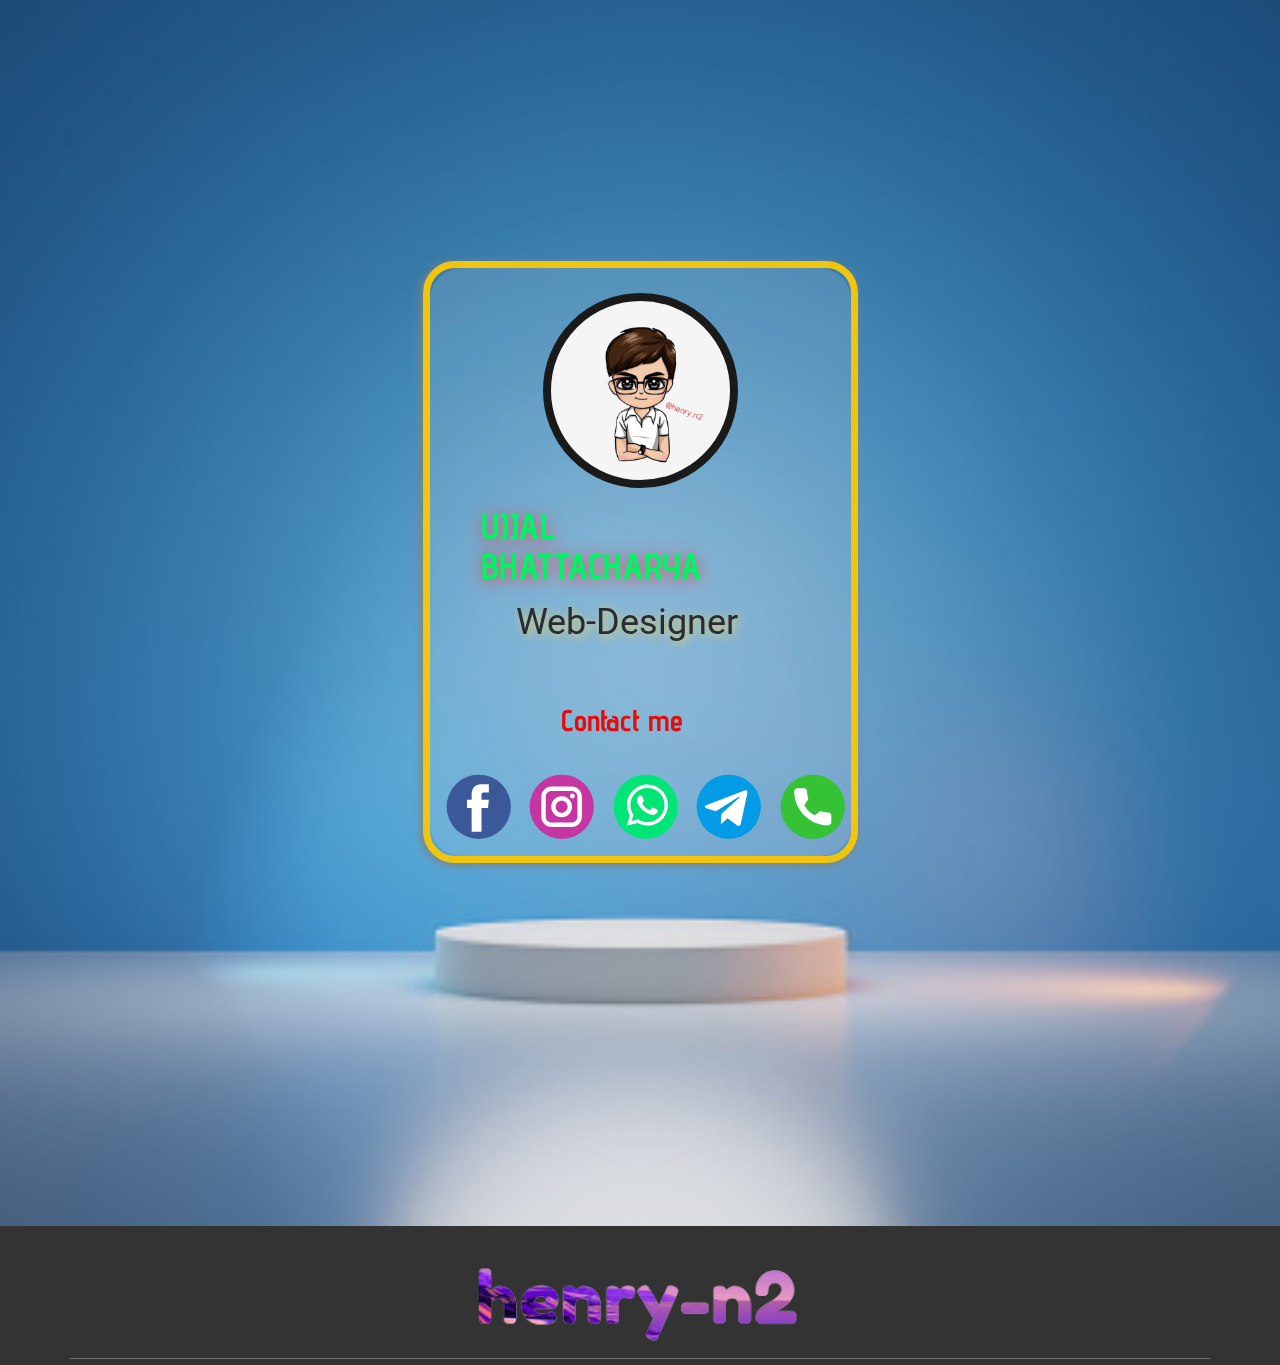
<file: index.html>
<!DOCTYPE html>
<html style="font-size: 16px;">
  <head>
    <meta name="viewport" content="width=device-width, initial-scale=1.0">
    <meta charset="utf-8">
    <meta name="keywords" content="UJJAL BHATTACHARYA, Web-Designer​​​">
    <meta name="description" content="">
    <meta name="page_type" content="np-template-header-footer-from-plugin">
    <title>Home</title>
    <link rel="stylesheet" href="nicepage.css" media="screen">
<link rel="stylesheet" href="Home.css" media="screen">
    <script class="u-script" type="text/javascript" src="jquery.js" defer=""></script>
    <script class="u-script" type="text/javascript" src="nicepage.js" defer=""></script>
    <meta name="generator" content="Nicepage 3.17.2, nicepage.com">
    <link id="u-theme-google-font" rel="stylesheet" href="https://fonts.googleapis.com/css?family=Roboto:100,100i,300,300i,400,400i,500,500i,700,700i,900,900i|Open+Sans:300,300i,400,400i,600,600i,700,700i,800,800i">
    <link id="u-page-google-font" rel="stylesheet" href="https://fonts.googleapis.com/css?family=Advent+Pro:100,200,300,400,500,600,700">
    
    
    <script type="application/ld+json">{
		"@context": "http://schema.org",
		"@type": "Organization",
		"name": "Site1",
		"logo": "images/phantom.png"
}</script>
    <meta property="og:title" content="Home">
    <meta property="og:type" content="website">
    <meta name="theme-color" content="#478ac9">
  </head>
  <body data-home-page="Home.html" data-home-page-title="Home" class="u-body">
    <section class="u-clearfix u-image u-section-1" id="sec-ecb8" data-image-width="496" data-image-height="348">
      <div class="u-clearfix u-sheet u-sheet-1">
        <div class="u-border-7 u-border-palette-3-base u-container-style u-custom-color-1 u-group u-opacity u-opacity-50 u-radius-32 u-shape-round u-group-1" data-animation-name="bounceIn" data-animation-duration="1000" data-animation-delay="0" data-animation-direction="">
          <div class="u-container-layout u-valign-bottom-xs u-container-layout-1">
            <div class="u-border-8 u-border-grey-90 u-image u-image-circle u-preserve-proportions u-image-1" alt="" data-image-width="552" data-image-height="552"></div>
            <h2 class="u-subtitle u-text u-text-1">UJJAL BHATTACHARYA</h2>
            <h2 class="u-text u-text-palette-5-dark-3 u-text-2">Web-Designer </h2>
            <h4 class="u-text u-text-3">Contact me</h4>
            <div class="u-social-icons u-spacing-18 u-social-icons-1">
              <a class="u-social-url" target="_blank" title="Facebook" href="https://m.facebook.com/ujjal.bhattacharya.944"><span class="u-icon u-icon-circle u-social-facebook u-social-icon u-icon-1"><svg class="u-svg-link" preserveAspectRatio="xMidYMin slice" viewBox="0 0 112 112" style=""><use xmlns:xlink="http://www.w3.org/1999/xlink" xlink:href="#svg-aa51"></use></svg><svg class="u-svg-content" viewBox="0 0 112 112" x="0" y="0" id="svg-aa51"><circle fill="currentColor" cx="56.1" cy="56.1" r="55"></circle><path fill="#FFFFFF" d="M73.5,31.6h-9.1c-1.4,0-3.6,0.8-3.6,3.9v8.5h12.6L72,58.3H60.8v40.8H43.9V58.3h-8V43.9h8v-9.2
            c0-6.7,3.1-17,17-17h12.5v13.9H73.5z"></path></svg></span>
              </a>
              <a class="u-social-url" target="_blank" title="Instagram" href="https://instagram.com/me_ujjal_official_11?utm_medium=copy_link"><span class="u-icon u-icon-circle u-social-icon u-social-instagram u-icon-2"><svg class="u-svg-link" preserveAspectRatio="xMidYMin slice" viewBox="0 0 112 112" style=""><use xmlns:xlink="http://www.w3.org/1999/xlink" xlink:href="#svg-00ad"></use></svg><svg class="u-svg-content" viewBox="0 0 112 112" x="0" y="0" id="svg-00ad"><circle fill="currentColor" cx="56.1" cy="56.1" r="55"></circle><path fill="#FFFFFF" d="M55.9,38.2c-9.9,0-17.9,8-17.9,17.9C38,66,46,74,55.9,74c9.9,0,17.9-8,17.9-17.9C73.8,46.2,65.8,38.2,55.9,38.2
            z M55.9,66.4c-5.7,0-10.3-4.6-10.3-10.3c-0.1-5.7,4.6-10.3,10.3-10.3c5.7,0,10.3,4.6,10.3,10.3C66.2,61.8,61.6,66.4,55.9,66.4z"></path><path fill="#FFFFFF" d="M74.3,33.5c-2.3,0-4.2,1.9-4.2,4.2s1.9,4.2,4.2,4.2s4.2-1.9,4.2-4.2S76.6,33.5,74.3,33.5z"></path><path fill="#FFFFFF" d="M73.1,21.3H38.6c-9.7,0-17.5,7.9-17.5,17.5v34.5c0,9.7,7.9,17.6,17.5,17.6h34.5c9.7,0,17.5-7.9,17.5-17.5V38.8
            C90.6,29.1,82.7,21.3,73.1,21.3z M83,73.3c0,5.5-4.5,9.9-9.9,9.9H38.6c-5.5,0-9.9-4.5-9.9-9.9V38.8c0-5.5,4.5-9.9,9.9-9.9h34.5
            c5.5,0,9.9,4.5,9.9,9.9V73.3z"></path></svg></span>
              </a>
              <a class="u-social-url" target="_blank" title="Whatsapp" href="https://wa.me/+918250119015/?text=Hello%2C%20UJJAL%20Bhattacharya"><span class="u-icon u-icon-circle u-social-icon u-social-whatsapp u-icon-3"><svg class="u-svg-link" preserveAspectRatio="xMidYMin slice" viewBox="0 0 112 112" style=""><use xmlns:xlink="http://www.w3.org/1999/xlink" xlink:href="#svg-1224"></use></svg><svg class="u-svg-content" viewBox="0 0 112 112" x="0" y="0" id="svg-1224"><circle fill="currentColor" cx="56.1" cy="56.1" r="55"></circle><path fill="#FFFFFF" d="M83.8,28.3C77.2,21.7,68.4,18,59,18c-19.3,0-35.1,15.7-35.1,35.1c0,6.2,1.6,12.2,4.7,17.5l-5,18.2L42.2,84
	c5.1,2.8,10.9,4.3,16.8,4.3h0l0,0c19.3,0,35.1-15.7,35.1-35.1C94.1,43.8,90.5,35,83.8,28.3 M59,82.3L59,82.3
	c-5.2,0-10.4-1.4-14.9-4.1l-1.1-0.6l-11,2.9L35,69.8l-0.7-1.1c-2.9-4.6-4.5-10-4.5-15.5C29.8,37,42.9,24,59,24
	c7.8,0,15.1,3,20.6,8.6c5.5,5.5,8.5,12.8,8.5,20.6C88.2,69.2,75.1,82.3,59,82.3 M75,60.5c-0.9-0.4-5.2-2.6-6-2.9
	c-0.8-0.3-1.4-0.4-2,0.4s-2.3,2.9-2.8,3.4c-0.5,0.6-1,0.7-1.9,0.2c-0.9-0.4-3.7-1.4-7.1-4.4c-2.6-2.3-4.4-5.2-4.9-6.1
	c-0.5-0.9-0.1-1.4,0.4-1.8c0.4-0.4,0.9-1,1.3-1.5c0.4-0.5,0.6-0.9,0.9-1.5c0.3-0.6,0.1-1.1-0.1-1.5c-0.2-0.4-2-4.8-2.7-6.5
	c-0.7-1.7-1.4-1.5-2-1.5c-0.5,0-1.1,0-1.7,0c-0.6,0-1.5,0.2-2.3,1.1c-0.8,0.9-3.1,3-3.1,7.3c0,4.3,3.1,8.5,3.6,9.1
	c0.4,0.6,6.2,9.4,15,13.2c2.1,0.9,3.7,1.4,5,1.8c2.1,0.7,4,0.6,5.5,0.3c1.7-0.3,5.2-2.1,5.9-4.2c0.7-2,0.7-3.8,0.5-4.2
	C76.5,61.1,75.9,60.9,75,60.5"></path></svg></span>
              </a>
              <a class="u-social-url" target="_blank" title="Telegram" href="https://t.me/henry_n2"><span class="u-icon u-icon-circle u-social-icon u-social-telegram u-icon-4"><svg class="u-svg-link" preserveAspectRatio="xMidYMin slice" viewBox="0 0 112 112" style=""><use xmlns:xlink="http://www.w3.org/1999/xlink" xlink:href="#svg-5e65"></use></svg><svg class="u-svg-content" viewBox="0 0 112 112" x="0" y="0" id="svg-5e65"><circle fill="currentColor" cx="56.1" cy="56.1" r="55"></circle><path fill="#FFFFFF" d="M18.4,53.2l64.7-24.9c3-1.1,5.6,0.7,4.7,5.3l0,0l-11,51.8c-0.8,3.7-3,4.6-6.1,2.8L53.9,75.8l-8.1,7.8
	c-0.9,0.9-1.7,1.6-3.4,1.6l1.2-17l31.1-28c1.4-1.2-0.3-1.9-2.1-0.7L34.2,63.7l-16.6-5.2C14,57.4,14,54.9,18.4,53.2L18.4,53.2z"></path></svg></span>
              </a>
              <a class="u-social-url" target="_blank" title="Phone" href="tel:8250119015"><span class="u-icon u-icon-circle u-social-icon u-social-phone u-icon-5"><svg class="u-svg-link" preserveAspectRatio="xMidYMin slice" viewBox="0 0 112 112" style=""><use xmlns:xlink="http://www.w3.org/1999/xlink" xlink:href="#svg-54d8"></use></svg><svg class="u-svg-content" viewBox="0 0 112 112" x="0" y="0" id="svg-54d8"><circle fill="currentColor" cx="56.1" cy="56.1" r="55"></circle><path fill="#FFFFFF" d="M82.7,66c-3.9,0-7.7-0.6-11.3-1.8c-1.8-0.6-4,0-5,1.1l-7.1,5.4c-8.3-4.4-13.4-9.5-17.7-17.7l5.2-7
	c1.4-1.4,1.8-3.3,1.3-5.2c-1.2-3.6-1.8-7.5-1.8-11.3c0-2.8-2.3-5.1-5.1-5.1H29.5c-2.8,0-5.1,2.3-5.1,5.1c0,32.2,26.2,58.4,58.4,58.4
	c2.8,0,5.1-2.3,5.1-5.1V71.1C87.8,68.3,85.6,66,82.7,66z"></path></svg></span>
              </a>
            </div>
          </div>
        </div>
      </div>
    </section>
    
    
    <footer class="u-clearfix u-footer u-grey-80" id="sec-7f80"><div class="u-clearfix u-sheet u-sheet-1">
        <a href="https://localhost" class="u-image u-logo u-image-1" data-image-width="392" data-image-height="133">
          <img src="images/phantom.png" class="u-logo-image u-logo-image-1" data-image-width="375.0932">
        </a>
        <div class="u-align-left u-border-1 u-border-white u-expanded-width u-line u-line-horizontal u-opacity u-opacity-30 u-line-1"></div>
      </div></footer>
  </body>
</html>
</file>
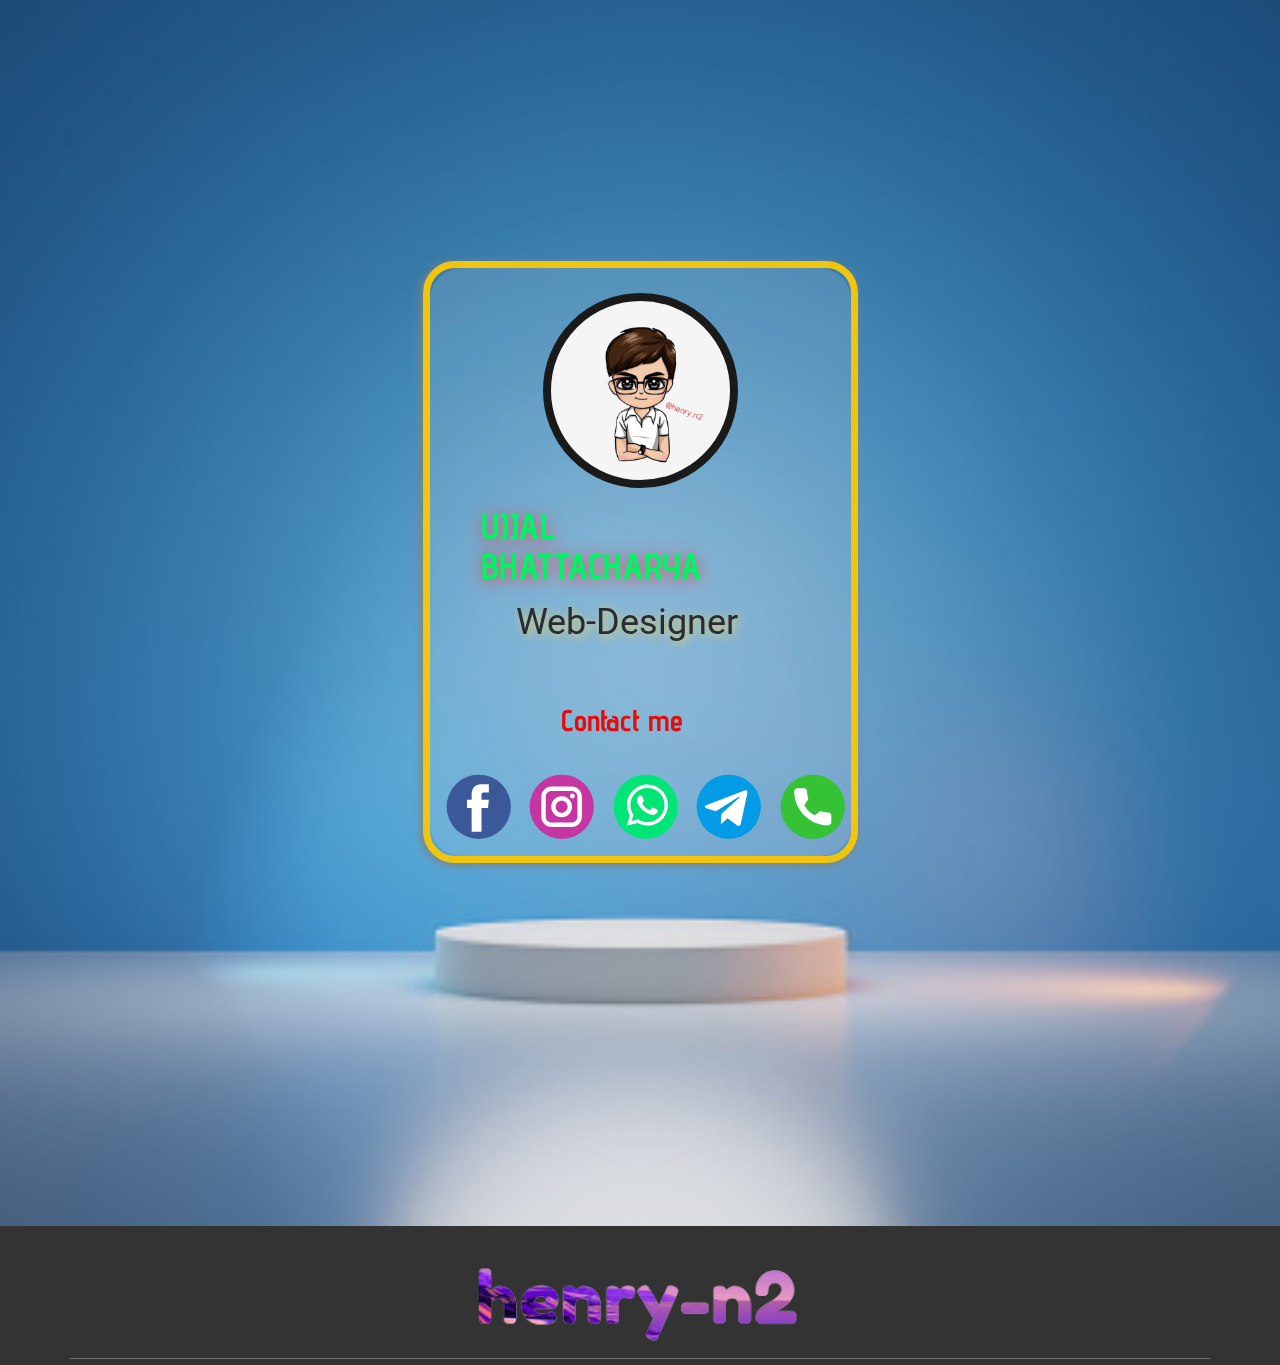
<file: Home.html>
<!DOCTYPE html>
<html style="font-size: 16px;">
  <head>
    <meta name="viewport" content="width=device-width, initial-scale=1.0">
    <meta charset="utf-8">
    <meta name="keywords" content="UJJAL BHATTACHARYA, Web-Designer​​​">
    <meta name="description" content="">
    <meta name="page_type" content="np-template-header-footer-from-plugin">
    <title>Home</title>
    <link rel="stylesheet" href="nicepage.css" media="screen">
<link rel="stylesheet" href="Home.css" media="screen">
    <script class="u-script" type="text/javascript" src="jquery.js" defer=""></script>
    <script class="u-script" type="text/javascript" src="nicepage.js" defer=""></script>
    <meta name="generator" content="Nicepage 3.17.2, nicepage.com">
    <link id="u-theme-google-font" rel="stylesheet" href="https://fonts.googleapis.com/css?family=Roboto:100,100i,300,300i,400,400i,500,500i,700,700i,900,900i|Open+Sans:300,300i,400,400i,600,600i,700,700i,800,800i">
    <link id="u-page-google-font" rel="stylesheet" href="https://fonts.googleapis.com/css?family=Advent+Pro:100,200,300,400,500,600,700">
    
    
    <script type="application/ld+json">{
		"@context": "http://schema.org",
		"@type": "Organization",
		"name": "Site1",
		"logo": "images/phantom.png"
}</script>
    <meta property="og:title" content="Home">
    <meta property="og:type" content="website">
    <meta name="theme-color" content="#478ac9">
  </head>
  <body class="u-body">
    <section class="u-clearfix u-image u-section-1" id="sec-ecb8" data-image-width="496" data-image-height="348">
      <div class="u-clearfix u-sheet u-sheet-1">
        <div class="u-border-7 u-border-palette-3-base u-container-style u-custom-color-1 u-group u-opacity u-opacity-50 u-radius-32 u-shape-round u-group-1" data-animation-name="bounceIn" data-animation-duration="1000" data-animation-delay="0" data-animation-direction="">
          <div class="u-container-layout u-valign-bottom-xs u-container-layout-1">
            <div class="u-border-8 u-border-grey-90 u-image u-image-circle u-preserve-proportions u-image-1" alt="" data-image-width="552" data-image-height="552"></div>
            <h2 class="u-subtitle u-text u-text-1">UJJAL BHATTACHARYA</h2>
            <h2 class="u-text u-text-palette-5-dark-3 u-text-2">Web-Designer </h2>
            <h4 class="u-text u-text-3">Contact me</h4>
            <div class="u-social-icons u-spacing-18 u-social-icons-1">
              <a class="u-social-url" target="_blank" title="Facebook" href="https://m.facebook.com/ujjal.bhattacharya.944"><span class="u-icon u-icon-circle u-social-facebook u-social-icon u-icon-1"><svg class="u-svg-link" preserveAspectRatio="xMidYMin slice" viewBox="0 0 112 112" style=""><use xmlns:xlink="http://www.w3.org/1999/xlink" xlink:href="#svg-aa51"></use></svg><svg class="u-svg-content" viewBox="0 0 112 112" x="0" y="0" id="svg-aa51"><circle fill="currentColor" cx="56.1" cy="56.1" r="55"></circle><path fill="#FFFFFF" d="M73.5,31.6h-9.1c-1.4,0-3.6,0.8-3.6,3.9v8.5h12.6L72,58.3H60.8v40.8H43.9V58.3h-8V43.9h8v-9.2
            c0-6.7,3.1-17,17-17h12.5v13.9H73.5z"></path></svg></span>
              </a>
              <a class="u-social-url" target="_blank" title="Instagram" href="https://instagram.com/me_ujjal_official_11?utm_medium=copy_link"><span class="u-icon u-icon-circle u-social-icon u-social-instagram u-icon-2"><svg class="u-svg-link" preserveAspectRatio="xMidYMin slice" viewBox="0 0 112 112" style=""><use xmlns:xlink="http://www.w3.org/1999/xlink" xlink:href="#svg-00ad"></use></svg><svg class="u-svg-content" viewBox="0 0 112 112" x="0" y="0" id="svg-00ad"><circle fill="currentColor" cx="56.1" cy="56.1" r="55"></circle><path fill="#FFFFFF" d="M55.9,38.2c-9.9,0-17.9,8-17.9,17.9C38,66,46,74,55.9,74c9.9,0,17.9-8,17.9-17.9C73.8,46.2,65.8,38.2,55.9,38.2
            z M55.9,66.4c-5.7,0-10.3-4.6-10.3-10.3c-0.1-5.7,4.6-10.3,10.3-10.3c5.7,0,10.3,4.6,10.3,10.3C66.2,61.8,61.6,66.4,55.9,66.4z"></path><path fill="#FFFFFF" d="M74.3,33.5c-2.3,0-4.2,1.9-4.2,4.2s1.9,4.2,4.2,4.2s4.2-1.9,4.2-4.2S76.6,33.5,74.3,33.5z"></path><path fill="#FFFFFF" d="M73.1,21.3H38.6c-9.7,0-17.5,7.9-17.5,17.5v34.5c0,9.7,7.9,17.6,17.5,17.6h34.5c9.7,0,17.5-7.9,17.5-17.5V38.8
            C90.6,29.1,82.7,21.3,73.1,21.3z M83,73.3c0,5.5-4.5,9.9-9.9,9.9H38.6c-5.5,0-9.9-4.5-9.9-9.9V38.8c0-5.5,4.5-9.9,9.9-9.9h34.5
            c5.5,0,9.9,4.5,9.9,9.9V73.3z"></path></svg></span>
              </a>
              <a class="u-social-url" target="_blank" title="Whatsapp" href="https://wa.me/+918250119015/?text=Hello%2C%20UJJAL%20Bhattacharya"><span class="u-icon u-icon-circle u-social-icon u-social-whatsapp u-icon-3"><svg class="u-svg-link" preserveAspectRatio="xMidYMin slice" viewBox="0 0 112 112" style=""><use xmlns:xlink="http://www.w3.org/1999/xlink" xlink:href="#svg-1224"></use></svg><svg class="u-svg-content" viewBox="0 0 112 112" x="0" y="0" id="svg-1224"><circle fill="currentColor" cx="56.1" cy="56.1" r="55"></circle><path fill="#FFFFFF" d="M83.8,28.3C77.2,21.7,68.4,18,59,18c-19.3,0-35.1,15.7-35.1,35.1c0,6.2,1.6,12.2,4.7,17.5l-5,18.2L42.2,84
	c5.1,2.8,10.9,4.3,16.8,4.3h0l0,0c19.3,0,35.1-15.7,35.1-35.1C94.1,43.8,90.5,35,83.8,28.3 M59,82.3L59,82.3
	c-5.2,0-10.4-1.4-14.9-4.1l-1.1-0.6l-11,2.9L35,69.8l-0.7-1.1c-2.9-4.6-4.5-10-4.5-15.5C29.8,37,42.9,24,59,24
	c7.8,0,15.1,3,20.6,8.6c5.5,5.5,8.5,12.8,8.5,20.6C88.2,69.2,75.1,82.3,59,82.3 M75,60.5c-0.9-0.4-5.2-2.6-6-2.9
	c-0.8-0.3-1.4-0.4-2,0.4s-2.3,2.9-2.8,3.4c-0.5,0.6-1,0.7-1.9,0.2c-0.9-0.4-3.7-1.4-7.1-4.4c-2.6-2.3-4.4-5.2-4.9-6.1
	c-0.5-0.9-0.1-1.4,0.4-1.8c0.4-0.4,0.9-1,1.3-1.5c0.4-0.5,0.6-0.9,0.9-1.5c0.3-0.6,0.1-1.1-0.1-1.5c-0.2-0.4-2-4.8-2.7-6.5
	c-0.7-1.7-1.4-1.5-2-1.5c-0.5,0-1.1,0-1.7,0c-0.6,0-1.5,0.2-2.3,1.1c-0.8,0.9-3.1,3-3.1,7.3c0,4.3,3.1,8.5,3.6,9.1
	c0.4,0.6,6.2,9.4,15,13.2c2.1,0.9,3.7,1.4,5,1.8c2.1,0.7,4,0.6,5.5,0.3c1.7-0.3,5.2-2.1,5.9-4.2c0.7-2,0.7-3.8,0.5-4.2
	C76.5,61.1,75.9,60.9,75,60.5"></path></svg></span>
              </a>
              <a class="u-social-url" target="_blank" title="Telegram" href="https://t.me/henry_n2"><span class="u-icon u-icon-circle u-social-icon u-social-telegram u-icon-4"><svg class="u-svg-link" preserveAspectRatio="xMidYMin slice" viewBox="0 0 112 112" style=""><use xmlns:xlink="http://www.w3.org/1999/xlink" xlink:href="#svg-5e65"></use></svg><svg class="u-svg-content" viewBox="0 0 112 112" x="0" y="0" id="svg-5e65"><circle fill="currentColor" cx="56.1" cy="56.1" r="55"></circle><path fill="#FFFFFF" d="M18.4,53.2l64.7-24.9c3-1.1,5.6,0.7,4.7,5.3l0,0l-11,51.8c-0.8,3.7-3,4.6-6.1,2.8L53.9,75.8l-8.1,7.8
	c-0.9,0.9-1.7,1.6-3.4,1.6l1.2-17l31.1-28c1.4-1.2-0.3-1.9-2.1-0.7L34.2,63.7l-16.6-5.2C14,57.4,14,54.9,18.4,53.2L18.4,53.2z"></path></svg></span>
              </a>
              <a class="u-social-url" target="_blank" title="Phone" href="tel:8250119015"><span class="u-icon u-icon-circle u-social-icon u-social-phone u-icon-5"><svg class="u-svg-link" preserveAspectRatio="xMidYMin slice" viewBox="0 0 112 112" style=""><use xmlns:xlink="http://www.w3.org/1999/xlink" xlink:href="#svg-54d8"></use></svg><svg class="u-svg-content" viewBox="0 0 112 112" x="0" y="0" id="svg-54d8"><circle fill="currentColor" cx="56.1" cy="56.1" r="55"></circle><path fill="#FFFFFF" d="M82.7,66c-3.9,0-7.7-0.6-11.3-1.8c-1.8-0.6-4,0-5,1.1l-7.1,5.4c-8.3-4.4-13.4-9.5-17.7-17.7l5.2-7
	c1.4-1.4,1.8-3.3,1.3-5.2c-1.2-3.6-1.8-7.5-1.8-11.3c0-2.8-2.3-5.1-5.1-5.1H29.5c-2.8,0-5.1,2.3-5.1,5.1c0,32.2,26.2,58.4,58.4,58.4
	c2.8,0,5.1-2.3,5.1-5.1V71.1C87.8,68.3,85.6,66,82.7,66z"></path></svg></span>
              </a>
            </div>
          </div>
        </div>
      </div>
    </section>
    
    
    <footer class="u-clearfix u-footer u-grey-80" id="sec-7f80"><div class="u-clearfix u-sheet u-sheet-1">
        <a href="https://localhost" class="u-image u-logo u-image-1" data-image-width="392" data-image-height="133">
          <img src="images/phantom.png" class="u-logo-image u-logo-image-1" data-image-width="375.0932">
        </a>
        <div class="u-align-left u-border-1 u-border-white u-expanded-width u-line u-line-horizontal u-opacity u-opacity-30 u-line-1"></div>
      </div></footer>
  </body>
</html>
</file>
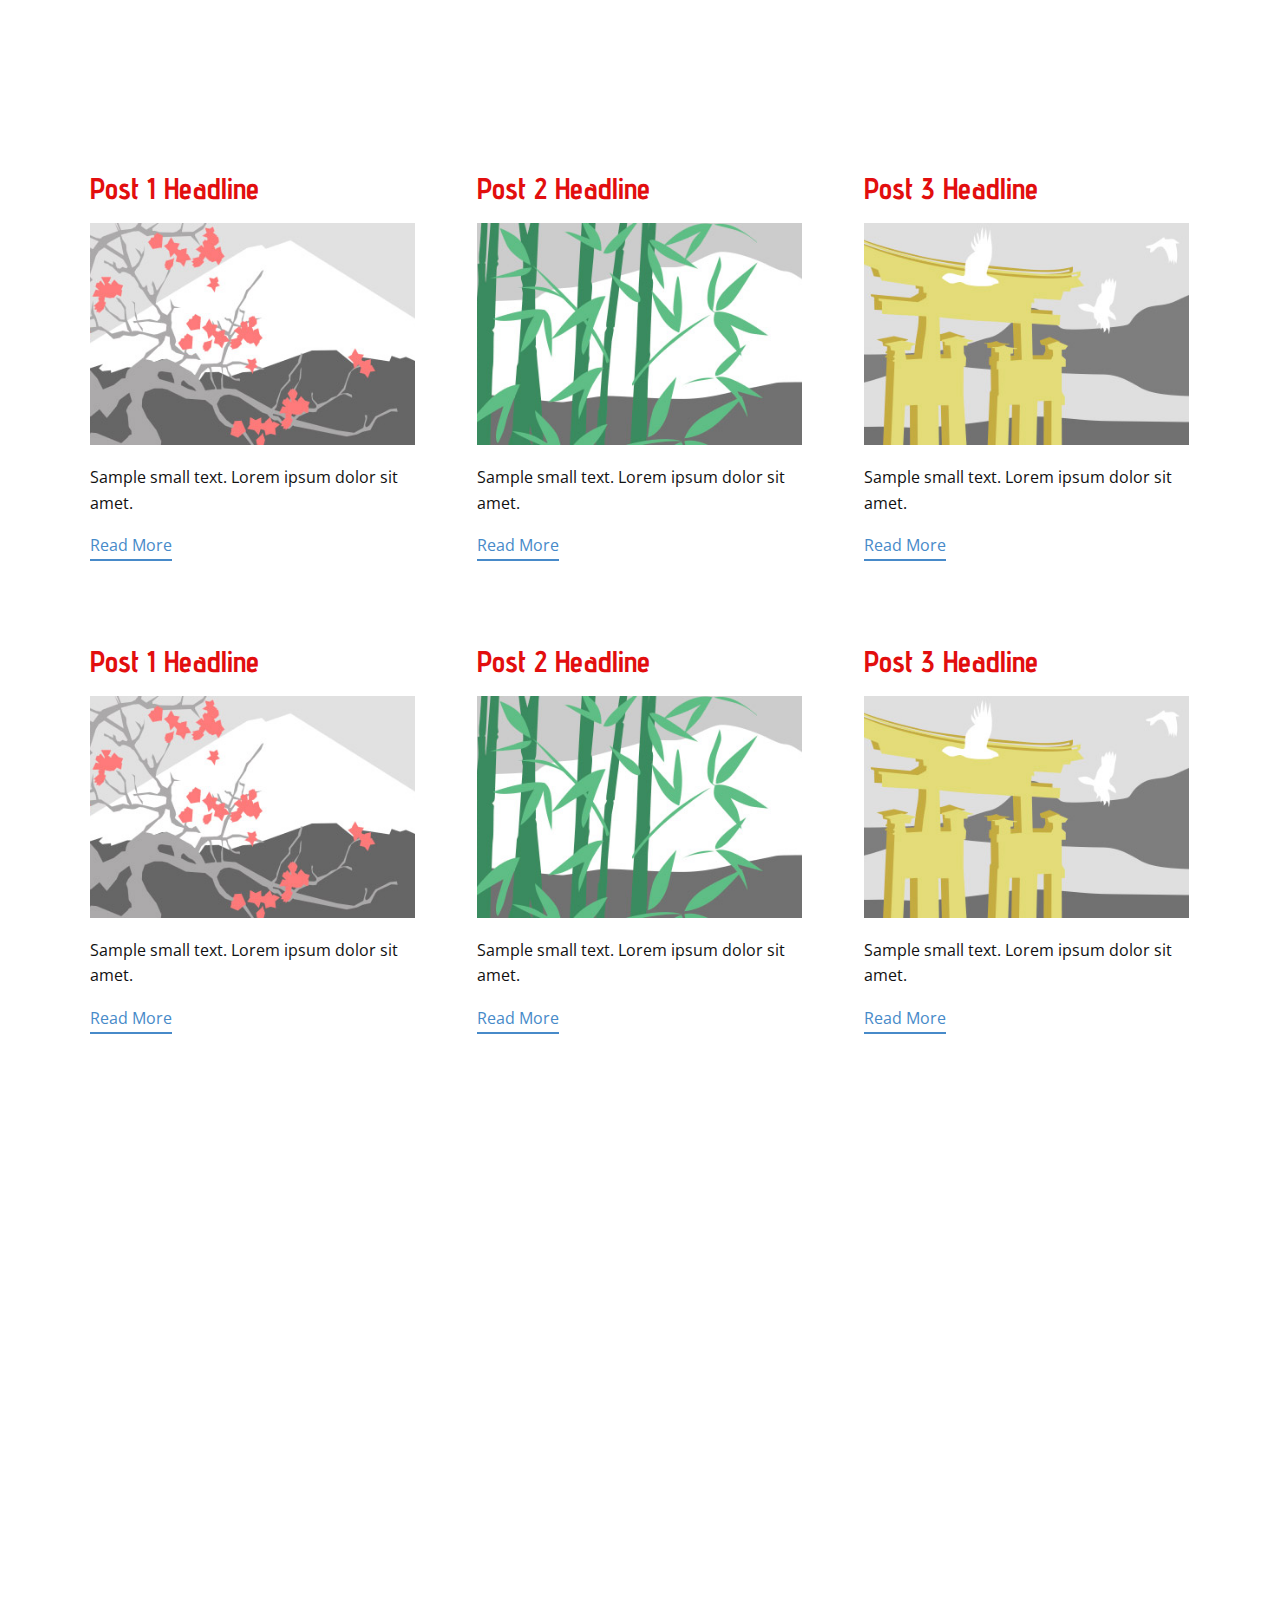
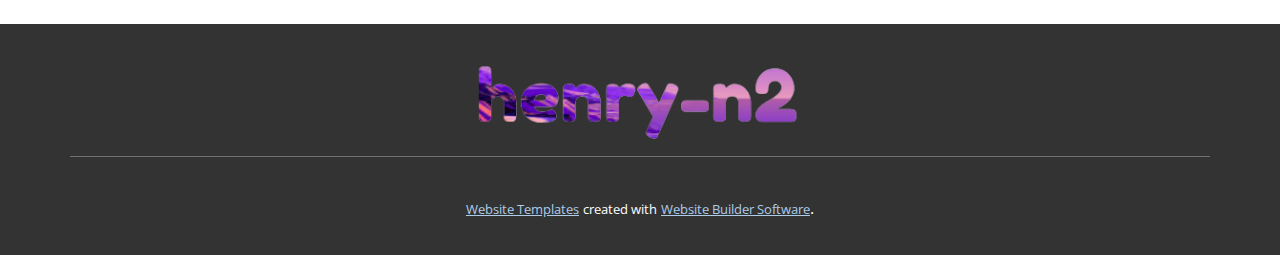
<file: blog/blog.html>
<html style="font-size: 16px;"><head>
    <meta name="viewport" content="width=device-width, initial-scale=1.0">
    <meta charset="utf-8">
    <meta name="keywords" content="">
    <meta name="description" content="">
    <meta name="page_type" content="np-template-header-footer-from-plugin">
    <title>Blog Template</title>
    <link rel="stylesheet" href="../nicepage.css" media="screen">
<link rel="stylesheet" href="../Blog-Template.css" media="screen">
    <script class="u-script" type="text/javascript" src="../jquery.js" defer=""></script>
    <script class="u-script" type="text/javascript" src="../nicepage.js" defer=""></script>
    <meta name="generator" content="Nicepage 3.17.2, nicepage.com">
    <link id="u-theme-google-font" rel="stylesheet" href="https://fonts.googleapis.com/css?family=Roboto:100,100i,300,300i,400,400i,500,500i,700,700i,900,900i|Open+Sans:300,300i,400,400i,600,600i,700,700i,800,800i">
    <link id="u-page-google-font" rel="stylesheet" href="https://fonts.googleapis.com/css?family=Advent+Pro:100,200,300,400,500,600,700">
    
    
    
    <script type="application/ld+json">{
		"@context": "http://schema.org",
		"@type": "Organization",
		"name": "",
		"logo": "images/phantom.png"
}</script>
    <meta property="og:title" content="Blog Template">
    <meta property="og:type" content="website">
    <meta name="theme-color" content="#478ac9">
  </head>
  <body class="u-body"><header class="u-clearfix u-header u-header" id="sec-099c"><div class="u-clearfix u-sheet u-sheet-1"></div></header>
    <section class="u-clearfix u-section-1" id="sec-fee0">
      <div class="u-clearfix u-sheet u-valign-middle u-sheet-1"><!--blog--><!--blog_options_json--><!--{"type":"Recent","source":"","tags":"","count":""}--><!--/blog_options_json-->
        <div class="u-blog u-expanded-width u-repeater u-repeater-1"><!--blog_post-->
          <div class="u-blog-post u-container-style u-repeater-item u-white u-repeater-item-1">
            <div class="u-container-layout u-similar-container u-valign-top u-container-layout-1"><!--blog_post_header-->
              <h4 class="u-blog-control u-text u-text-1">
                <a class="u-post-header-link" href="../blog/post.html"><!--blog_post_header_content-->Post 1 Headline<!--/blog_post_header_content--></a>
              </h4><!--/blog_post_header--><!--blog_post_image-->
              <a class="u-post-header-link" href="../blog/post.html"><img alt="" class="u-blog-control u-expanded-width u-image u-image-default u-image-1" src="[data-uri]"></a><!--/blog_post_image--><!--blog_post_content-->
              <div class="u-blog-control u-post-content u-text u-text-2 fr-view">Sample small text. Lorem ipsum dolor sit amet.</div><!--/blog_post_content--><!--blog_post_readmore-->
              <a href="../blog/post.html" class="u-blog-control u-border-2 u-border-palette-1-base u-btn u-btn-rectangle u-button-style u-none u-btn-1"><!--blog_post_readmore_content-->Read More<!--/blog_post_readmore_content--></a><!--/blog_post_readmore-->
            </div>
          </div><div class="u-blog-post u-container-style u-repeater-item u-video-cover u-white">
            <div class="u-container-layout u-similar-container u-valign-top u-container-layout-2"><!--blog_post_header-->
              <h4 class="u-blog-control u-text u-text-3">
                <a class="u-post-header-link" href="../blog/post-1.html"><!--blog_post_header_content-->Post 2 Headline<!--/blog_post_header_content--></a>
              </h4><!--/blog_post_header--><!--blog_post_image-->
              <a class="u-post-header-link" href="../blog/post-1.html"><img alt="" class="u-blog-control u-expanded-width u-image u-image-default u-image-2" src="[data-uri]"></a><!--/blog_post_image--><!--blog_post_content-->
              <div class="u-blog-control u-post-content u-text u-text-4 fr-view">Sample small text. Lorem ipsum dolor sit amet.</div><!--/blog_post_content--><!--blog_post_readmore-->
              <a href="../blog/post-1.html" class="u-blog-control u-border-2 u-border-palette-1-base u-btn u-btn-rectangle u-button-style u-none u-btn-2"><!--blog_post_readmore_content-->Read More<!--/blog_post_readmore_content--></a><!--/blog_post_readmore-->
            </div>
          </div><div class="u-blog-post u-container-style u-repeater-item u-video-cover u-white">
            <div class="u-container-layout u-similar-container u-valign-top u-container-layout-3"><!--blog_post_header-->
              <h4 class="u-blog-control u-text u-text-5">
                <a class="u-post-header-link" href="../blog/post-2.html"><!--blog_post_header_content-->Post 3 Headline<!--/blog_post_header_content--></a>
              </h4><!--/blog_post_header--><!--blog_post_image-->
              <a class="u-post-header-link" href="../blog/post-2.html"><img alt="" class="u-blog-control u-expanded-width u-image u-image-default u-image-3" src="[data-uri]"></a><!--/blog_post_image--><!--blog_post_content-->
              <div class="u-blog-control u-post-content u-text u-text-6 fr-view">Sample small text. Lorem ipsum dolor sit amet.</div><!--/blog_post_content--><!--blog_post_readmore-->
              <a href="../blog/post-2.html" class="u-blog-control u-border-2 u-border-palette-1-base u-btn u-btn-rectangle u-button-style u-none u-btn-3"><!--blog_post_readmore_content-->Read More<!--/blog_post_readmore_content--></a><!--/blog_post_readmore-->
            </div>
          </div><div class="u-blog-post u-container-style u-repeater-item u-white u-repeater-item-1">
            <div class="u-container-layout u-similar-container u-valign-top u-container-layout-1"><!--blog_post_header-->
              <h4 class="u-blog-control u-text u-text-1">
                <a class="u-post-header-link" href="../blog/post-3.html"><!--blog_post_header_content-->Post 1 Headline<!--/blog_post_header_content--></a>
              </h4><!--/blog_post_header--><!--blog_post_image-->
              <a class="u-post-header-link" href="../blog/post-3.html"><img alt="" class="u-blog-control u-expanded-width u-image u-image-default u-image-1" src="[data-uri]"></a><!--/blog_post_image--><!--blog_post_content-->
              <div class="u-blog-control u-post-content u-text u-text-2 fr-view">Sample small text. Lorem ipsum dolor sit amet.</div><!--/blog_post_content--><!--blog_post_readmore-->
              <a href="../blog/post-3.html" class="u-blog-control u-border-2 u-border-palette-1-base u-btn u-btn-rectangle u-button-style u-none u-btn-1"><!--blog_post_readmore_content-->Read More<!--/blog_post_readmore_content--></a><!--/blog_post_readmore-->
            </div>
          </div><div class="u-blog-post u-container-style u-repeater-item u-video-cover u-white">
            <div class="u-container-layout u-similar-container u-valign-top u-container-layout-2"><!--blog_post_header-->
              <h4 class="u-blog-control u-text u-text-3">
                <a class="u-post-header-link" href="../blog/post-4.html"><!--blog_post_header_content-->Post 2 Headline<!--/blog_post_header_content--></a>
              </h4><!--/blog_post_header--><!--blog_post_image-->
              <a class="u-post-header-link" href="../blog/post-4.html"><img alt="" class="u-blog-control u-expanded-width u-image u-image-default u-image-2" src="[data-uri]"></a><!--/blog_post_image--><!--blog_post_content-->
              <div class="u-blog-control u-post-content u-text u-text-4 fr-view">Sample small text. Lorem ipsum dolor sit amet.</div><!--/blog_post_content--><!--blog_post_readmore-->
              <a href="../blog/post-4.html" class="u-blog-control u-border-2 u-border-palette-1-base u-btn u-btn-rectangle u-button-style u-none u-btn-2"><!--blog_post_readmore_content-->Read More<!--/blog_post_readmore_content--></a><!--/blog_post_readmore-->
            </div>
          </div><div class="u-blog-post u-container-style u-repeater-item u-video-cover u-white">
            <div class="u-container-layout u-similar-container u-valign-top u-container-layout-3"><!--blog_post_header-->
              <h4 class="u-blog-control u-text u-text-5">
                <a class="u-post-header-link" href="../blog/post-5.html"><!--blog_post_header_content-->Post 3 Headline<!--/blog_post_header_content--></a>
              </h4><!--/blog_post_header--><!--blog_post_image-->
              <a class="u-post-header-link" href="../blog/post-5.html"><img alt="" class="u-blog-control u-expanded-width u-image u-image-default u-image-3" src="[data-uri]"></a><!--/blog_post_image--><!--blog_post_content-->
              <div class="u-blog-control u-post-content u-text u-text-6 fr-view">Sample small text. Lorem ipsum dolor sit amet.</div><!--/blog_post_content--><!--blog_post_readmore-->
              <a href="../blog/post-5.html" class="u-blog-control u-border-2 u-border-palette-1-base u-btn u-btn-rectangle u-button-style u-none u-btn-3"><!--blog_post_readmore_content-->Read More<!--/blog_post_readmore_content--></a><!--/blog_post_readmore-->
            </div>
          </div><!--/blog_post--><!--blog_post-->
          <!--/blog_post--><!--blog_post-->
          <!--/blog_post-->
        </div><!--/blog-->
      </div>
    </section>
    <section class="u-clearfix u-section-2" id="sec-01aa">
      <div class="u-clearfix u-sheet u-sheet-1"></div>
    </section>
    
    
    <footer class="u-clearfix u-footer u-grey-80" id="sec-7f80"><div class="u-clearfix u-sheet u-sheet-1">
        <a href="https://localhost" class="u-image u-logo u-image-1" data-image-width="392" data-image-height="133">
          <img src="../images/phantom.png" class="u-logo-image u-logo-image-1" data-image-width="375.0932">
        </a>
        <div class="u-align-left u-border-1 u-border-white u-expanded-width u-line u-line-horizontal u-opacity u-opacity-30 u-line-1"></div>
      </div></footer>
    <section class="u-backlink u-clearfix u-grey-80">
      <a class="u-link" href="https://localhost/website-templates" target="_blank">
        <span>Website Templates</span>
      </a>
      <p class="u-text">
        <span>created with</span>
      </p>
      <a class="u-link" href="https://localhost/" target="_blank">
        <span>Website Builder Software</span>
      </a>. 
    </section>
  
</body></html>
</file>
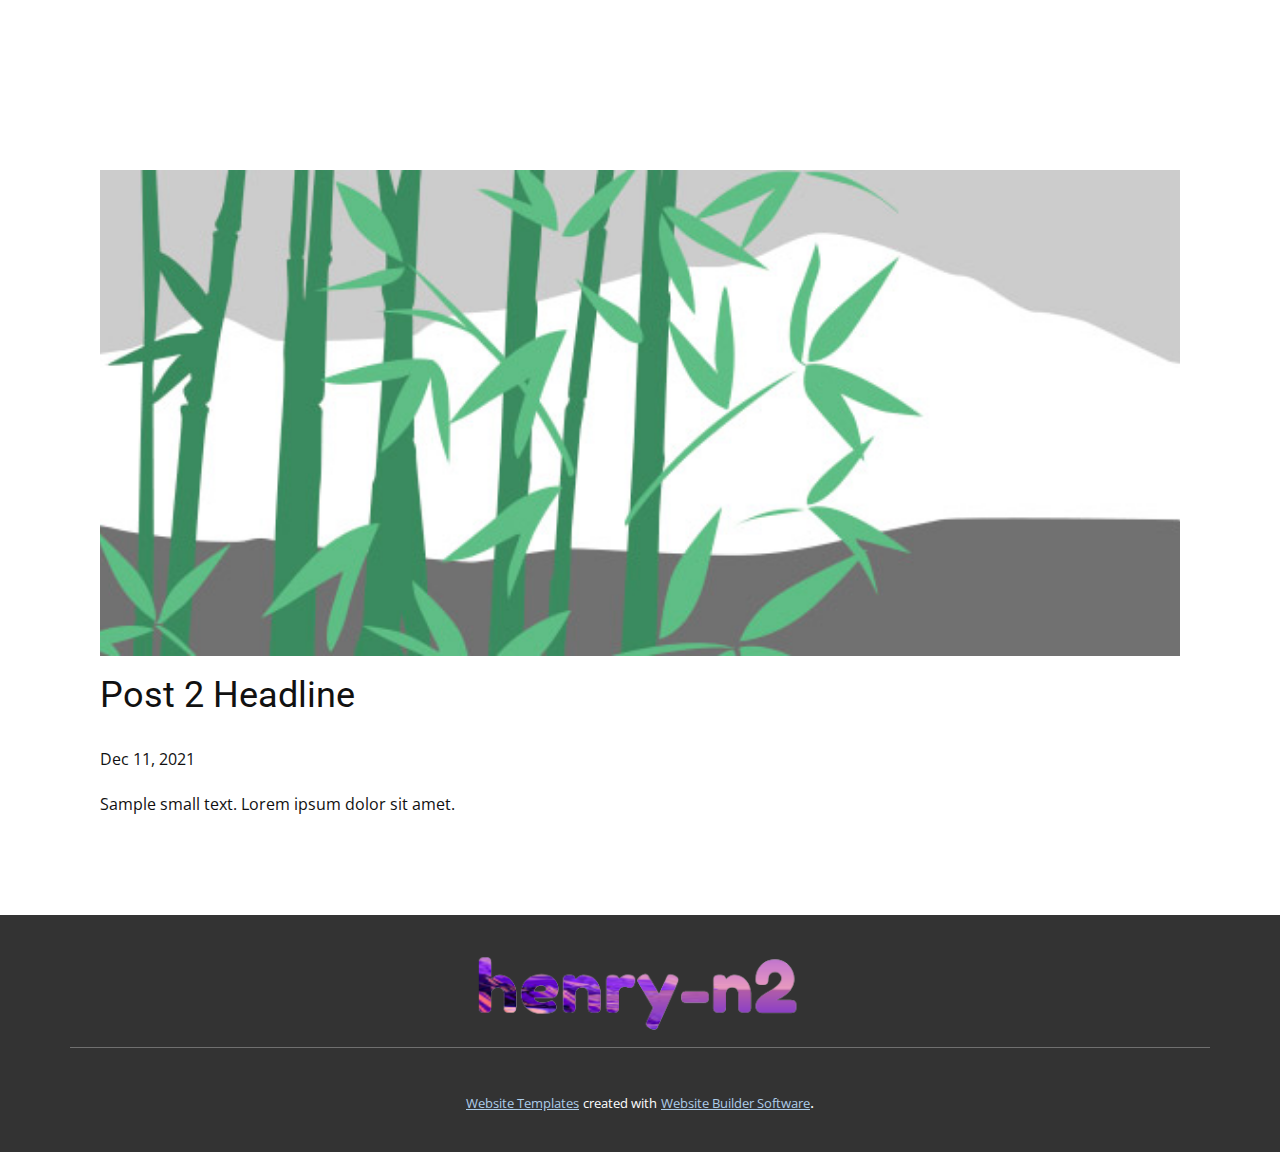
<file: blog/post-1.html>
<!doctype html>
<html style="font-size: 16px;"><head>
    <meta name="viewport" content="width=device-width, initial-scale=1.0">
    <meta charset="utf-8">
    <meta name="keywords" content="Post 1 Headline">
    <meta name="description" content="">
    <meta name="page_type" content="np-template-header-footer-from-plugin">
    <title>Post 2 Headline</title>
    <link rel="stylesheet" href="../nicepage.css" media="screen">
<link rel="stylesheet" href="../Post-Template.css" media="screen">
    <script class="u-script" type="text/javascript" src="../jquery.js" defer=""></script>
    <script class="u-script" type="text/javascript" src="../nicepage.js" defer=""></script>
    <meta name="generator" content="Nicepage 3.17.2, nicepage.com">
    <link id="u-theme-google-font" rel="stylesheet" href="https://fonts.googleapis.com/css?family=Roboto:100,100i,300,300i,400,400i,500,500i,700,700i,900,900i|Open+Sans:300,300i,400,400i,600,600i,700,700i,800,800i">
    
    
    <script type="application/ld+json">{
		"@context": "http://schema.org",
		"@type": "Organization",
		"name": "",
		"logo": "images/phantom.png"
}</script>
    <meta property="og:title" content="Post Template">
    <meta property="og:type" content="website">
    <meta name="theme-color" content="#478ac9">
  </head>
  <body class="u-body"><header class="u-clearfix u-header u-header" id="sec-099c"><div class="u-clearfix u-sheet u-sheet-1"></div></header>
    <section class="u-align-center u-clearfix u-section-1" id="sec-ace6">
      <div class="u-clearfix u-sheet u-valign-middle-md u-valign-middle-sm u-valign-middle-xs u-sheet-1"><!--post_details--><!--post_details_options_json--><!--{"source":""}--><!--/post_details_options_json--><!--blog_post-->
        <div class="u-container-style u-expanded-width u-post-details u-post-details-1">
          <div class="u-container-layout u-valign-middle u-container-layout-1"><!--blog_post_image-->
            <img alt="" class="u-blog-control u-expanded-width u-image u-image-default u-image-1" src="[data-uri]"><!--/blog_post_image--><!--blog_post_header-->
            <h2 class="u-blog-control u-text u-text-1">Post 2 Headline</h2><!--/blog_post_header--><!--blog_post_metadata-->
            <div class="u-blog-control u-metadata u-metadata-1"><!--blog_post_metadata_date-->
              <span class="u-meta-date u-meta-icon">Dec 11, 2021</span><!--/blog_post_metadata_date--><!--blog_post_metadata_category-->
              <!--/blog_post_metadata_category--><!--blog_post_metadata_comments-->
              <!--/blog_post_metadata_comments-->
            </div><!--/blog_post_metadata--><!--blog_post_content-->
            <div class="u-align-justify u-blog-control u-post-content u-text u-text-2 fr-view">
  Sample small text. Lorem ipsum dolor sit amet.
  </div><!--/blog_post_content-->
          </div>
        </div><!--/blog_post--><!--/post_details-->
      </div>
    </section>
    
    
    <footer class="u-clearfix u-footer u-grey-80" id="sec-7f80"><div class="u-clearfix u-sheet u-sheet-1">
        <a href="https://localhost" class="u-image u-logo u-image-1" data-image-width="392" data-image-height="133">
          <img src="../images/phantom.png" class="u-logo-image u-logo-image-1" data-image-width="375.0932">
        </a>
        <div class="u-align-left u-border-1 u-border-white u-expanded-width u-line u-line-horizontal u-opacity u-opacity-30 u-line-1"></div>
      </div></footer>
    <section class="u-backlink u-clearfix u-grey-80">
      <a class="u-link" href="https://localhost/website-templates" target="_blank">
        <span>Website Templates</span>
      </a>
      <p class="u-text">
        <span>created with</span>
      </p>
      <a class="u-link" href="https://localhost/" target="_blank">
        <span>Website Builder Software</span>
      </a>. 
    </section>
  
</body></html>
</file>
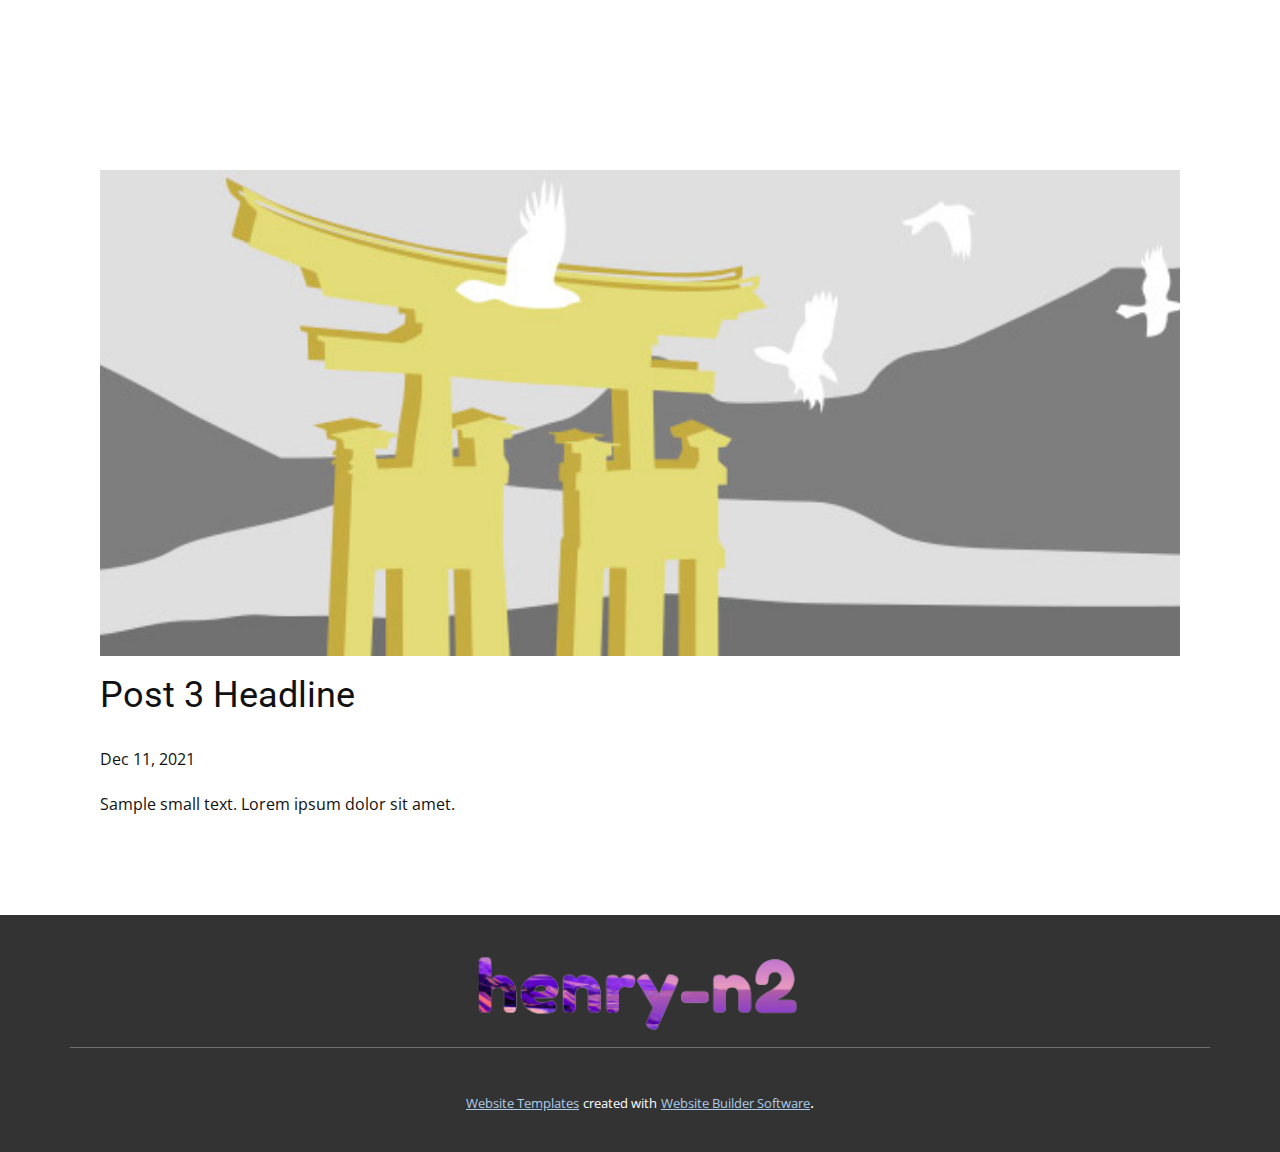
<file: blog/post-2.html>
<!doctype html>
<html style="font-size: 16px;"><head>
    <meta name="viewport" content="width=device-width, initial-scale=1.0">
    <meta charset="utf-8">
    <meta name="keywords" content="Post 1 Headline">
    <meta name="description" content="">
    <meta name="page_type" content="np-template-header-footer-from-plugin">
    <title>Post 3 Headline</title>
    <link rel="stylesheet" href="../nicepage.css" media="screen">
<link rel="stylesheet" href="../Post-Template.css" media="screen">
    <script class="u-script" type="text/javascript" src="../jquery.js" defer=""></script>
    <script class="u-script" type="text/javascript" src="../nicepage.js" defer=""></script>
    <meta name="generator" content="Nicepage 3.17.2, nicepage.com">
    <link id="u-theme-google-font" rel="stylesheet" href="https://fonts.googleapis.com/css?family=Roboto:100,100i,300,300i,400,400i,500,500i,700,700i,900,900i|Open+Sans:300,300i,400,400i,600,600i,700,700i,800,800i">
    
    
    <script type="application/ld+json">{
		"@context": "http://schema.org",
		"@type": "Organization",
		"name": "",
		"logo": "images/phantom.png"
}</script>
    <meta property="og:title" content="Post Template">
    <meta property="og:type" content="website">
    <meta name="theme-color" content="#478ac9">
  </head>
  <body class="u-body"><header class="u-clearfix u-header u-header" id="sec-099c"><div class="u-clearfix u-sheet u-sheet-1"></div></header>
    <section class="u-align-center u-clearfix u-section-1" id="sec-ace6">
      <div class="u-clearfix u-sheet u-valign-middle-md u-valign-middle-sm u-valign-middle-xs u-sheet-1"><!--post_details--><!--post_details_options_json--><!--{"source":""}--><!--/post_details_options_json--><!--blog_post-->
        <div class="u-container-style u-expanded-width u-post-details u-post-details-1">
          <div class="u-container-layout u-valign-middle u-container-layout-1"><!--blog_post_image-->
            <img alt="" class="u-blog-control u-expanded-width u-image u-image-default u-image-1" src="[data-uri]"><!--/blog_post_image--><!--blog_post_header-->
            <h2 class="u-blog-control u-text u-text-1">Post 3 Headline</h2><!--/blog_post_header--><!--blog_post_metadata-->
            <div class="u-blog-control u-metadata u-metadata-1"><!--blog_post_metadata_date-->
              <span class="u-meta-date u-meta-icon">Dec 11, 2021</span><!--/blog_post_metadata_date--><!--blog_post_metadata_category-->
              <!--/blog_post_metadata_category--><!--blog_post_metadata_comments-->
              <!--/blog_post_metadata_comments-->
            </div><!--/blog_post_metadata--><!--blog_post_content-->
            <div class="u-align-justify u-blog-control u-post-content u-text u-text-2 fr-view">
  Sample small text. Lorem ipsum dolor sit amet.
  </div><!--/blog_post_content-->
          </div>
        </div><!--/blog_post--><!--/post_details-->
      </div>
    </section>
    
    
    <footer class="u-clearfix u-footer u-grey-80" id="sec-7f80"><div class="u-clearfix u-sheet u-sheet-1">
        <a href="https://localhost" class="u-image u-logo u-image-1" data-image-width="392" data-image-height="133">
          <img src="../images/phantom.png" class="u-logo-image u-logo-image-1" data-image-width="375.0932">
        </a>
        <div class="u-align-left u-border-1 u-border-white u-expanded-width u-line u-line-horizontal u-opacity u-opacity-30 u-line-1"></div>
      </div></footer>
    <section class="u-backlink u-clearfix u-grey-80">
      <a class="u-link" href="https://localhost/website-templates" target="_blank">
        <span>Website Templates</span>
      </a>
      <p class="u-text">
        <span>created with</span>
      </p>
      <a class="u-link" href="https://localhost/" target="_blank">
        <span>Website Builder Software</span>
      </a>. 
    </section>
  
</body></html>
</file>
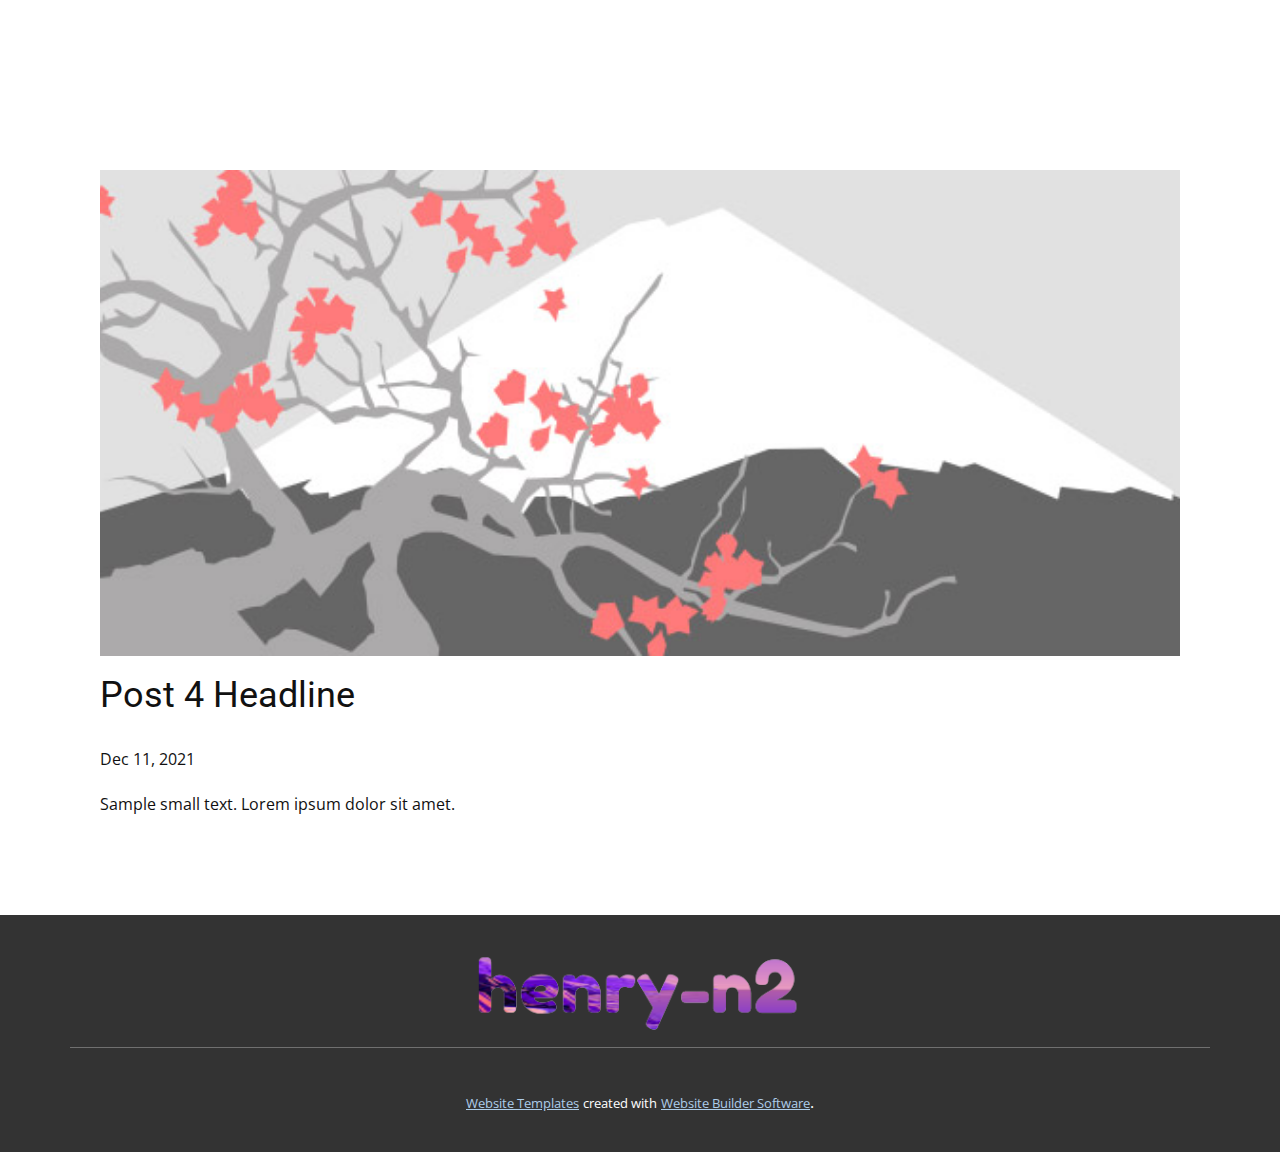
<file: blog/post-3.html>
<!doctype html>
<html style="font-size: 16px;"><head>
    <meta name="viewport" content="width=device-width, initial-scale=1.0">
    <meta charset="utf-8">
    <meta name="keywords" content="Post 1 Headline">
    <meta name="description" content="">
    <meta name="page_type" content="np-template-header-footer-from-plugin">
    <title>Post 4 Headline</title>
    <link rel="stylesheet" href="../nicepage.css" media="screen">
<link rel="stylesheet" href="../Post-Template.css" media="screen">
    <script class="u-script" type="text/javascript" src="../jquery.js" defer=""></script>
    <script class="u-script" type="text/javascript" src="../nicepage.js" defer=""></script>
    <meta name="generator" content="Nicepage 3.17.2, nicepage.com">
    <link id="u-theme-google-font" rel="stylesheet" href="https://fonts.googleapis.com/css?family=Roboto:100,100i,300,300i,400,400i,500,500i,700,700i,900,900i|Open+Sans:300,300i,400,400i,600,600i,700,700i,800,800i">
    
    
    <script type="application/ld+json">{
		"@context": "http://schema.org",
		"@type": "Organization",
		"name": "",
		"logo": "images/phantom.png"
}</script>
    <meta property="og:title" content="Post Template">
    <meta property="og:type" content="website">
    <meta name="theme-color" content="#478ac9">
  </head>
  <body class="u-body"><header class="u-clearfix u-header u-header" id="sec-099c"><div class="u-clearfix u-sheet u-sheet-1"></div></header>
    <section class="u-align-center u-clearfix u-section-1" id="sec-ace6">
      <div class="u-clearfix u-sheet u-valign-middle-md u-valign-middle-sm u-valign-middle-xs u-sheet-1"><!--post_details--><!--post_details_options_json--><!--{"source":""}--><!--/post_details_options_json--><!--blog_post-->
        <div class="u-container-style u-expanded-width u-post-details u-post-details-1">
          <div class="u-container-layout u-valign-middle u-container-layout-1"><!--blog_post_image-->
            <img alt="" class="u-blog-control u-expanded-width u-image u-image-default u-image-1" src="[data-uri]"><!--/blog_post_image--><!--blog_post_header-->
            <h2 class="u-blog-control u-text u-text-1">Post 4 Headline</h2><!--/blog_post_header--><!--blog_post_metadata-->
            <div class="u-blog-control u-metadata u-metadata-1"><!--blog_post_metadata_date-->
              <span class="u-meta-date u-meta-icon">Dec 11, 2021</span><!--/blog_post_metadata_date--><!--blog_post_metadata_category-->
              <!--/blog_post_metadata_category--><!--blog_post_metadata_comments-->
              <!--/blog_post_metadata_comments-->
            </div><!--/blog_post_metadata--><!--blog_post_content-->
            <div class="u-align-justify u-blog-control u-post-content u-text u-text-2 fr-view">
  Sample small text. Lorem ipsum dolor sit amet.
  </div><!--/blog_post_content-->
          </div>
        </div><!--/blog_post--><!--/post_details-->
      </div>
    </section>
    
    
    <footer class="u-clearfix u-footer u-grey-80" id="sec-7f80"><div class="u-clearfix u-sheet u-sheet-1">
        <a href="https://localhost" class="u-image u-logo u-image-1" data-image-width="392" data-image-height="133">
          <img src="../images/phantom.png" class="u-logo-image u-logo-image-1" data-image-width="375.0932">
        </a>
        <div class="u-align-left u-border-1 u-border-white u-expanded-width u-line u-line-horizontal u-opacity u-opacity-30 u-line-1"></div>
      </div></footer>
    <section class="u-backlink u-clearfix u-grey-80">
      <a class="u-link" href="https://localhost/website-templates" target="_blank">
        <span>Website Templates</span>
      </a>
      <p class="u-text">
        <span>created with</span>
      </p>
      <a class="u-link" href="https://localhost/" target="_blank">
        <span>Website Builder Software</span>
      </a>. 
    </section>
  
</body></html>
</file>
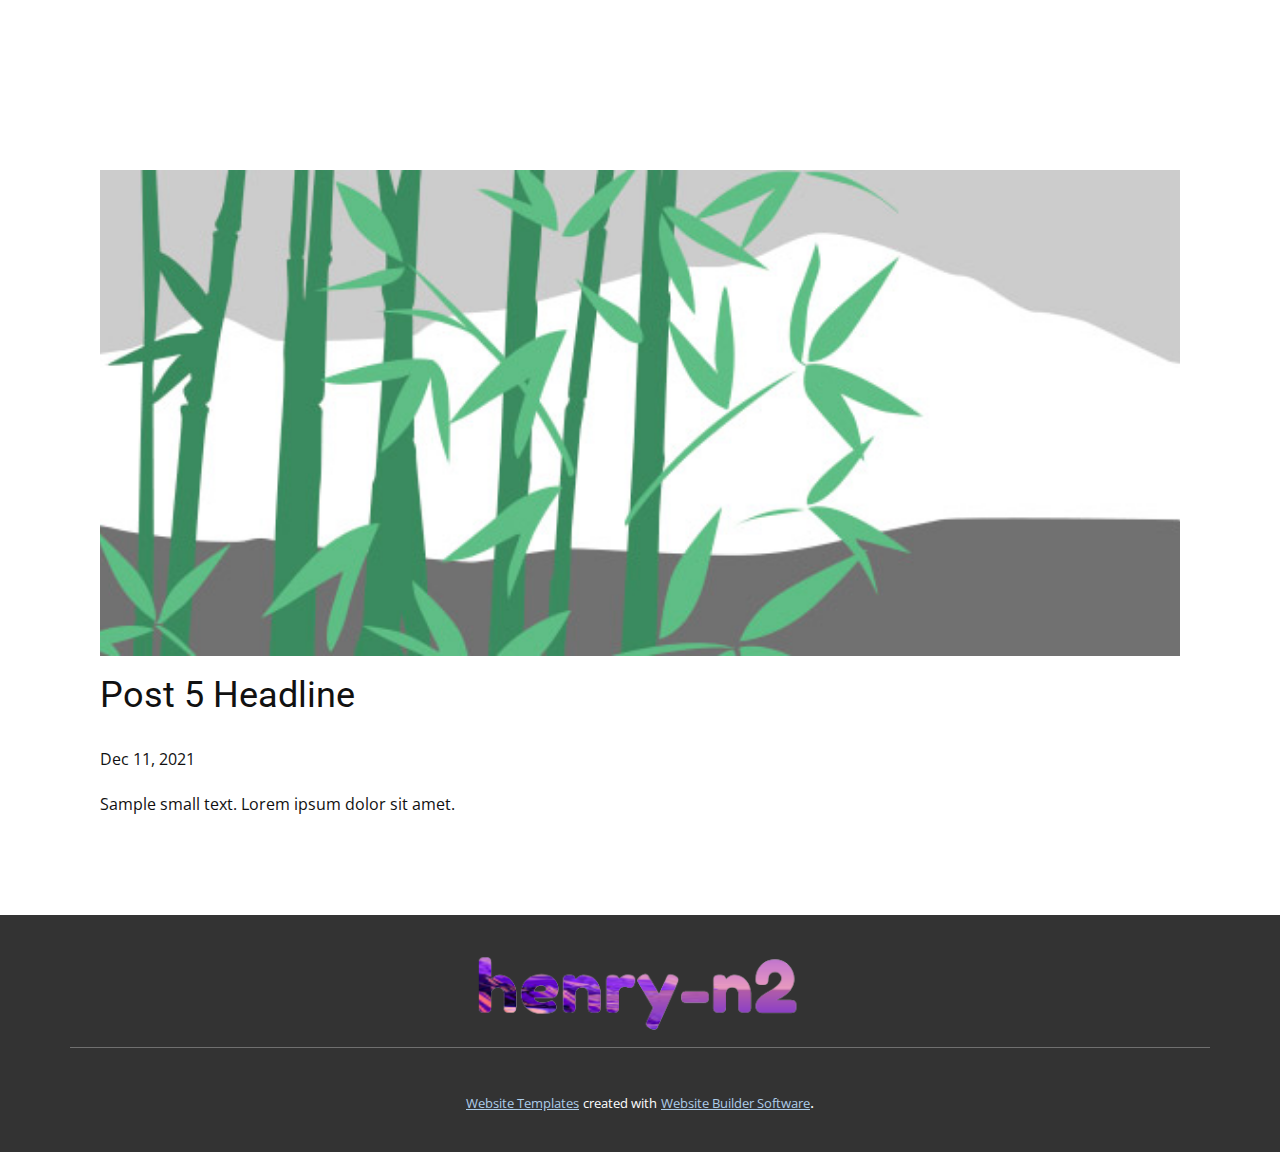
<file: blog/post-4.html>
<!doctype html>
<html style="font-size: 16px;"><head>
    <meta name="viewport" content="width=device-width, initial-scale=1.0">
    <meta charset="utf-8">
    <meta name="keywords" content="Post 1 Headline">
    <meta name="description" content="">
    <meta name="page_type" content="np-template-header-footer-from-plugin">
    <title>Post 5 Headline</title>
    <link rel="stylesheet" href="../nicepage.css" media="screen">
<link rel="stylesheet" href="../Post-Template.css" media="screen">
    <script class="u-script" type="text/javascript" src="../jquery.js" defer=""></script>
    <script class="u-script" type="text/javascript" src="../nicepage.js" defer=""></script>
    <meta name="generator" content="Nicepage 3.17.2, nicepage.com">
    <link id="u-theme-google-font" rel="stylesheet" href="https://fonts.googleapis.com/css?family=Roboto:100,100i,300,300i,400,400i,500,500i,700,700i,900,900i|Open+Sans:300,300i,400,400i,600,600i,700,700i,800,800i">
    
    
    <script type="application/ld+json">{
		"@context": "http://schema.org",
		"@type": "Organization",
		"name": "",
		"logo": "images/phantom.png"
}</script>
    <meta property="og:title" content="Post Template">
    <meta property="og:type" content="website">
    <meta name="theme-color" content="#478ac9">
  </head>
  <body class="u-body"><header class="u-clearfix u-header u-header" id="sec-099c"><div class="u-clearfix u-sheet u-sheet-1"></div></header>
    <section class="u-align-center u-clearfix u-section-1" id="sec-ace6">
      <div class="u-clearfix u-sheet u-valign-middle-md u-valign-middle-sm u-valign-middle-xs u-sheet-1"><!--post_details--><!--post_details_options_json--><!--{"source":""}--><!--/post_details_options_json--><!--blog_post-->
        <div class="u-container-style u-expanded-width u-post-details u-post-details-1">
          <div class="u-container-layout u-valign-middle u-container-layout-1"><!--blog_post_image-->
            <img alt="" class="u-blog-control u-expanded-width u-image u-image-default u-image-1" src="[data-uri]"><!--/blog_post_image--><!--blog_post_header-->
            <h2 class="u-blog-control u-text u-text-1">Post 5 Headline</h2><!--/blog_post_header--><!--blog_post_metadata-->
            <div class="u-blog-control u-metadata u-metadata-1"><!--blog_post_metadata_date-->
              <span class="u-meta-date u-meta-icon">Dec 11, 2021</span><!--/blog_post_metadata_date--><!--blog_post_metadata_category-->
              <!--/blog_post_metadata_category--><!--blog_post_metadata_comments-->
              <!--/blog_post_metadata_comments-->
            </div><!--/blog_post_metadata--><!--blog_post_content-->
            <div class="u-align-justify u-blog-control u-post-content u-text u-text-2 fr-view">
  Sample small text. Lorem ipsum dolor sit amet.
  </div><!--/blog_post_content-->
          </div>
        </div><!--/blog_post--><!--/post_details-->
      </div>
    </section>
    
    
    <footer class="u-clearfix u-footer u-grey-80" id="sec-7f80"><div class="u-clearfix u-sheet u-sheet-1">
        <a href="https://localhost" class="u-image u-logo u-image-1" data-image-width="392" data-image-height="133">
          <img src="../images/phantom.png" class="u-logo-image u-logo-image-1" data-image-width="375.0932">
        </a>
        <div class="u-align-left u-border-1 u-border-white u-expanded-width u-line u-line-horizontal u-opacity u-opacity-30 u-line-1"></div>
      </div></footer>
    <section class="u-backlink u-clearfix u-grey-80">
      <a class="u-link" href="https://localhost/website-templates" target="_blank">
        <span>Website Templates</span>
      </a>
      <p class="u-text">
        <span>created with</span>
      </p>
      <a class="u-link" href="https://localhost/" target="_blank">
        <span>Website Builder Software</span>
      </a>. 
    </section>
  
</body></html>
</file>
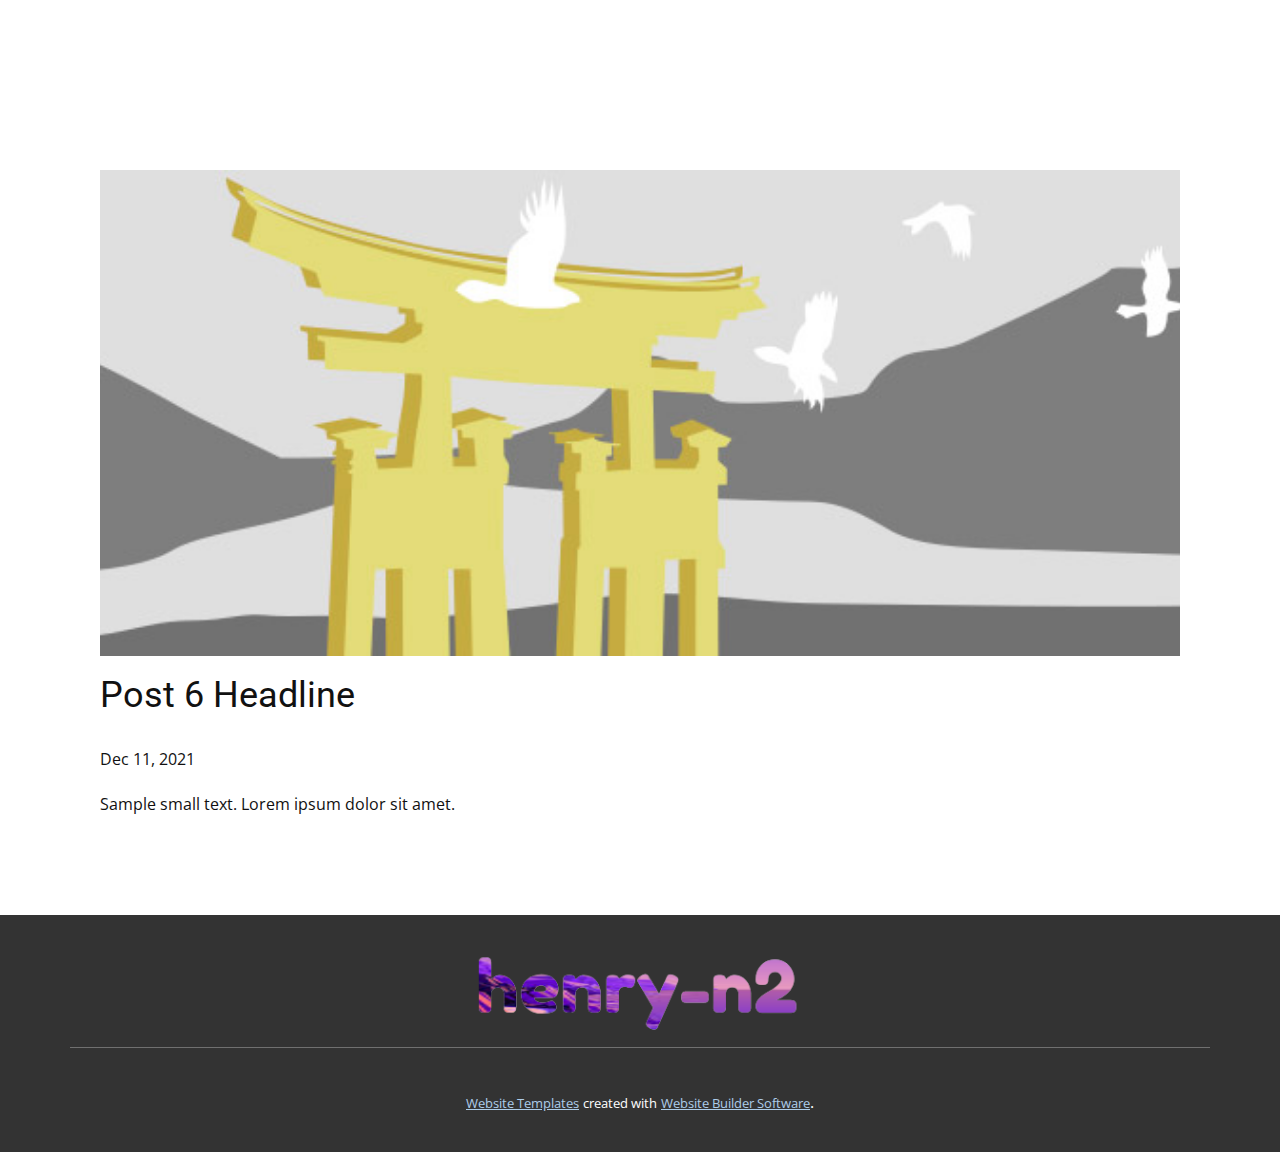
<file: blog/post-5.html>
<!doctype html>
<html style="font-size: 16px;"><head>
    <meta name="viewport" content="width=device-width, initial-scale=1.0">
    <meta charset="utf-8">
    <meta name="keywords" content="Post 1 Headline">
    <meta name="description" content="">
    <meta name="page_type" content="np-template-header-footer-from-plugin">
    <title>Post 6 Headline</title>
    <link rel="stylesheet" href="../nicepage.css" media="screen">
<link rel="stylesheet" href="../Post-Template.css" media="screen">
    <script class="u-script" type="text/javascript" src="../jquery.js" defer=""></script>
    <script class="u-script" type="text/javascript" src="../nicepage.js" defer=""></script>
    <meta name="generator" content="Nicepage 3.17.2, nicepage.com">
    <link id="u-theme-google-font" rel="stylesheet" href="https://fonts.googleapis.com/css?family=Roboto:100,100i,300,300i,400,400i,500,500i,700,700i,900,900i|Open+Sans:300,300i,400,400i,600,600i,700,700i,800,800i">
    
    
    <script type="application/ld+json">{
		"@context": "http://schema.org",
		"@type": "Organization",
		"name": "",
		"logo": "images/phantom.png"
}</script>
    <meta property="og:title" content="Post Template">
    <meta property="og:type" content="website">
    <meta name="theme-color" content="#478ac9">
  </head>
  <body class="u-body"><header class="u-clearfix u-header u-header" id="sec-099c"><div class="u-clearfix u-sheet u-sheet-1"></div></header>
    <section class="u-align-center u-clearfix u-section-1" id="sec-ace6">
      <div class="u-clearfix u-sheet u-valign-middle-md u-valign-middle-sm u-valign-middle-xs u-sheet-1"><!--post_details--><!--post_details_options_json--><!--{"source":""}--><!--/post_details_options_json--><!--blog_post-->
        <div class="u-container-style u-expanded-width u-post-details u-post-details-1">
          <div class="u-container-layout u-valign-middle u-container-layout-1"><!--blog_post_image-->
            <img alt="" class="u-blog-control u-expanded-width u-image u-image-default u-image-1" src="[data-uri]"><!--/blog_post_image--><!--blog_post_header-->
            <h2 class="u-blog-control u-text u-text-1">Post 6 Headline</h2><!--/blog_post_header--><!--blog_post_metadata-->
            <div class="u-blog-control u-metadata u-metadata-1"><!--blog_post_metadata_date-->
              <span class="u-meta-date u-meta-icon">Dec 11, 2021</span><!--/blog_post_metadata_date--><!--blog_post_metadata_category-->
              <!--/blog_post_metadata_category--><!--blog_post_metadata_comments-->
              <!--/blog_post_metadata_comments-->
            </div><!--/blog_post_metadata--><!--blog_post_content-->
            <div class="u-align-justify u-blog-control u-post-content u-text u-text-2 fr-view">
  Sample small text. Lorem ipsum dolor sit amet.
  </div><!--/blog_post_content-->
          </div>
        </div><!--/blog_post--><!--/post_details-->
      </div>
    </section>
    
    
    <footer class="u-clearfix u-footer u-grey-80" id="sec-7f80"><div class="u-clearfix u-sheet u-sheet-1">
        <a href="https://localhost" class="u-image u-logo u-image-1" data-image-width="392" data-image-height="133">
          <img src="../images/phantom.png" class="u-logo-image u-logo-image-1" data-image-width="375.0932">
        </a>
        <div class="u-align-left u-border-1 u-border-white u-expanded-width u-line u-line-horizontal u-opacity u-opacity-30 u-line-1"></div>
      </div></footer>
    <section class="u-backlink u-clearfix u-grey-80">
      <a class="u-link" href="https://localhost/website-templates" target="_blank">
        <span>Website Templates</span>
      </a>
      <p class="u-text">
        <span>created with</span>
      </p>
      <a class="u-link" href="https://localhost/" target="_blank">
        <span>Website Builder Software</span>
      </a>. 
    </section>
  
</body></html>
</file>
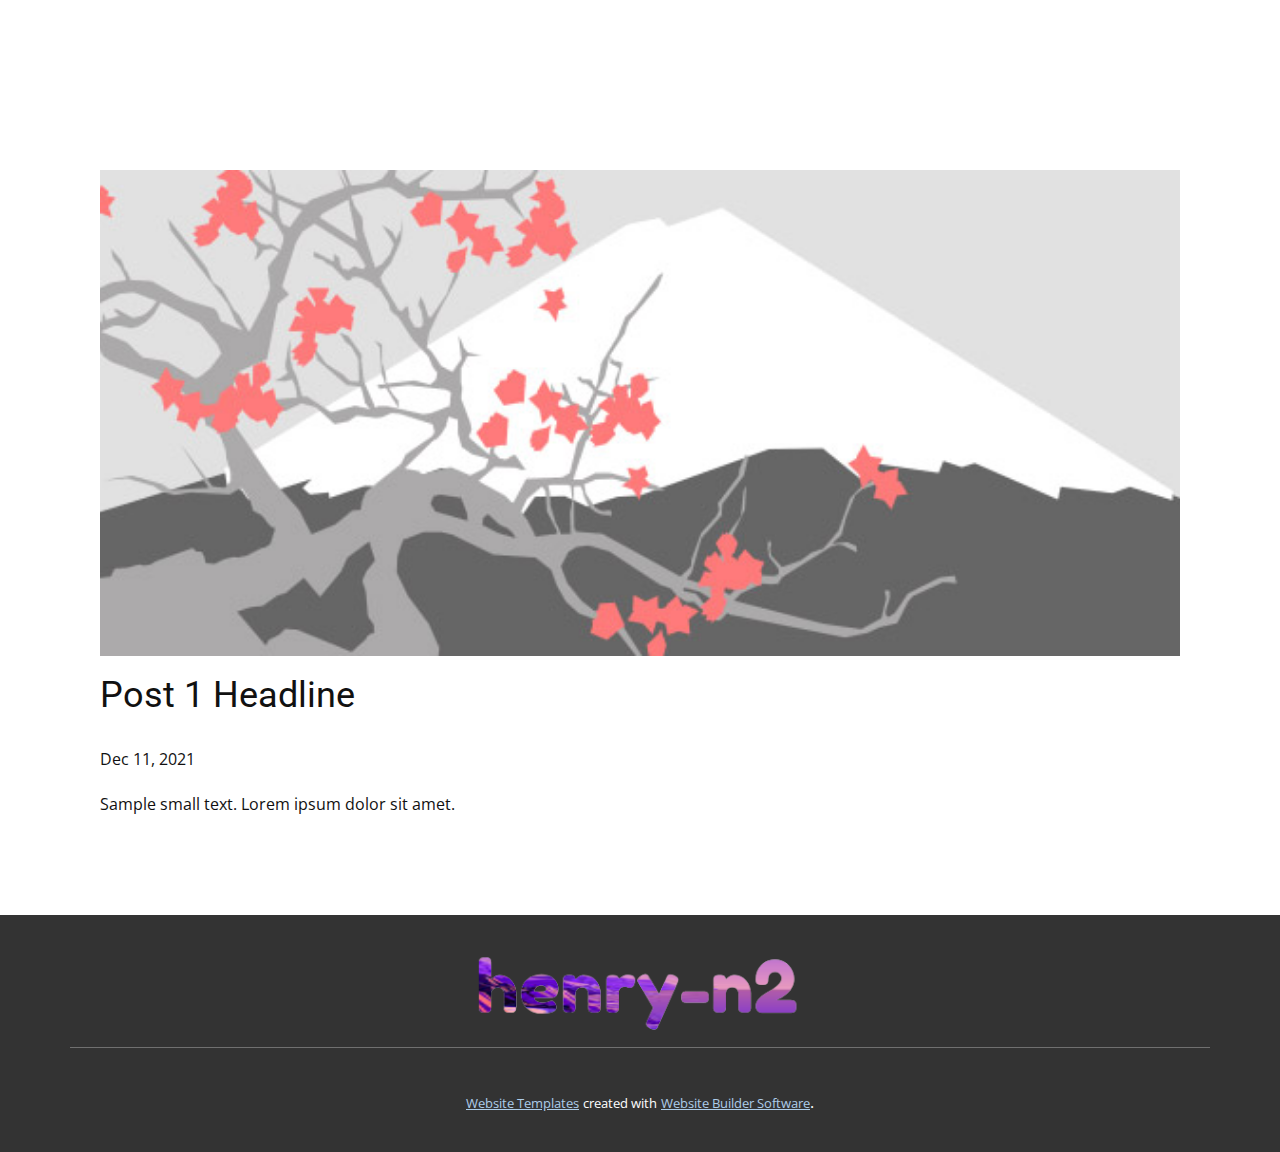
<file: blog/post.html>
<!doctype html>
<html style="font-size: 16px;"><head>
    <meta name="viewport" content="width=device-width, initial-scale=1.0">
    <meta charset="utf-8">
    <meta name="keywords" content="Post 1 Headline">
    <meta name="description" content="">
    <meta name="page_type" content="np-template-header-footer-from-plugin">
    <title>Post 1 Headline</title>
    <link rel="stylesheet" href="../nicepage.css" media="screen">
<link rel="stylesheet" href="../Post-Template.css" media="screen">
    <script class="u-script" type="text/javascript" src="../jquery.js" defer=""></script>
    <script class="u-script" type="text/javascript" src="../nicepage.js" defer=""></script>
    <meta name="generator" content="Nicepage 3.17.2, nicepage.com">
    <link id="u-theme-google-font" rel="stylesheet" href="https://fonts.googleapis.com/css?family=Roboto:100,100i,300,300i,400,400i,500,500i,700,700i,900,900i|Open+Sans:300,300i,400,400i,600,600i,700,700i,800,800i">
    
    
    <script type="application/ld+json">{
		"@context": "http://schema.org",
		"@type": "Organization",
		"name": "",
		"logo": "images/phantom.png"
}</script>
    <meta property="og:title" content="Post Template">
    <meta property="og:type" content="website">
    <meta name="theme-color" content="#478ac9">
  </head>
  <body class="u-body"><header class="u-clearfix u-header u-header" id="sec-099c"><div class="u-clearfix u-sheet u-sheet-1"></div></header>
    <section class="u-align-center u-clearfix u-section-1" id="sec-ace6">
      <div class="u-clearfix u-sheet u-valign-middle-md u-valign-middle-sm u-valign-middle-xs u-sheet-1"><!--post_details--><!--post_details_options_json--><!--{"source":""}--><!--/post_details_options_json--><!--blog_post-->
        <div class="u-container-style u-expanded-width u-post-details u-post-details-1">
          <div class="u-container-layout u-valign-middle u-container-layout-1"><!--blog_post_image-->
            <img alt="" class="u-blog-control u-expanded-width u-image u-image-default u-image-1" src="[data-uri]"><!--/blog_post_image--><!--blog_post_header-->
            <h2 class="u-blog-control u-text u-text-1">Post 1 Headline</h2><!--/blog_post_header--><!--blog_post_metadata-->
            <div class="u-blog-control u-metadata u-metadata-1"><!--blog_post_metadata_date-->
              <span class="u-meta-date u-meta-icon">Dec 11, 2021</span><!--/blog_post_metadata_date--><!--blog_post_metadata_category-->
              <!--/blog_post_metadata_category--><!--blog_post_metadata_comments-->
              <!--/blog_post_metadata_comments-->
            </div><!--/blog_post_metadata--><!--blog_post_content-->
            <div class="u-align-justify u-blog-control u-post-content u-text u-text-2 fr-view">
  Sample small text. Lorem ipsum dolor sit amet.
  </div><!--/blog_post_content-->
          </div>
        </div><!--/blog_post--><!--/post_details-->
      </div>
    </section>
    
    
    <footer class="u-clearfix u-footer u-grey-80" id="sec-7f80"><div class="u-clearfix u-sheet u-sheet-1">
        <a href="https://localhost" class="u-image u-logo u-image-1" data-image-width="392" data-image-height="133">
          <img src="../images/phantom.png" class="u-logo-image u-logo-image-1" data-image-width="375.0932">
        </a>
        <div class="u-align-left u-border-1 u-border-white u-expanded-width u-line u-line-horizontal u-opacity u-opacity-30 u-line-1"></div>
      </div></footer>
    <section class="u-backlink u-clearfix u-grey-80">
      <a class="u-link" href="https://localhost/website-templates" target="_blank">
        <span>Website Templates</span>
      </a>
      <p class="u-text">
        <span>created with</span>
      </p>
      <a class="u-link" href="https://localhost/" target="_blank">
        <span>Website Builder Software</span>
      </a>. 
    </section>
  
</body></html>
</file>
